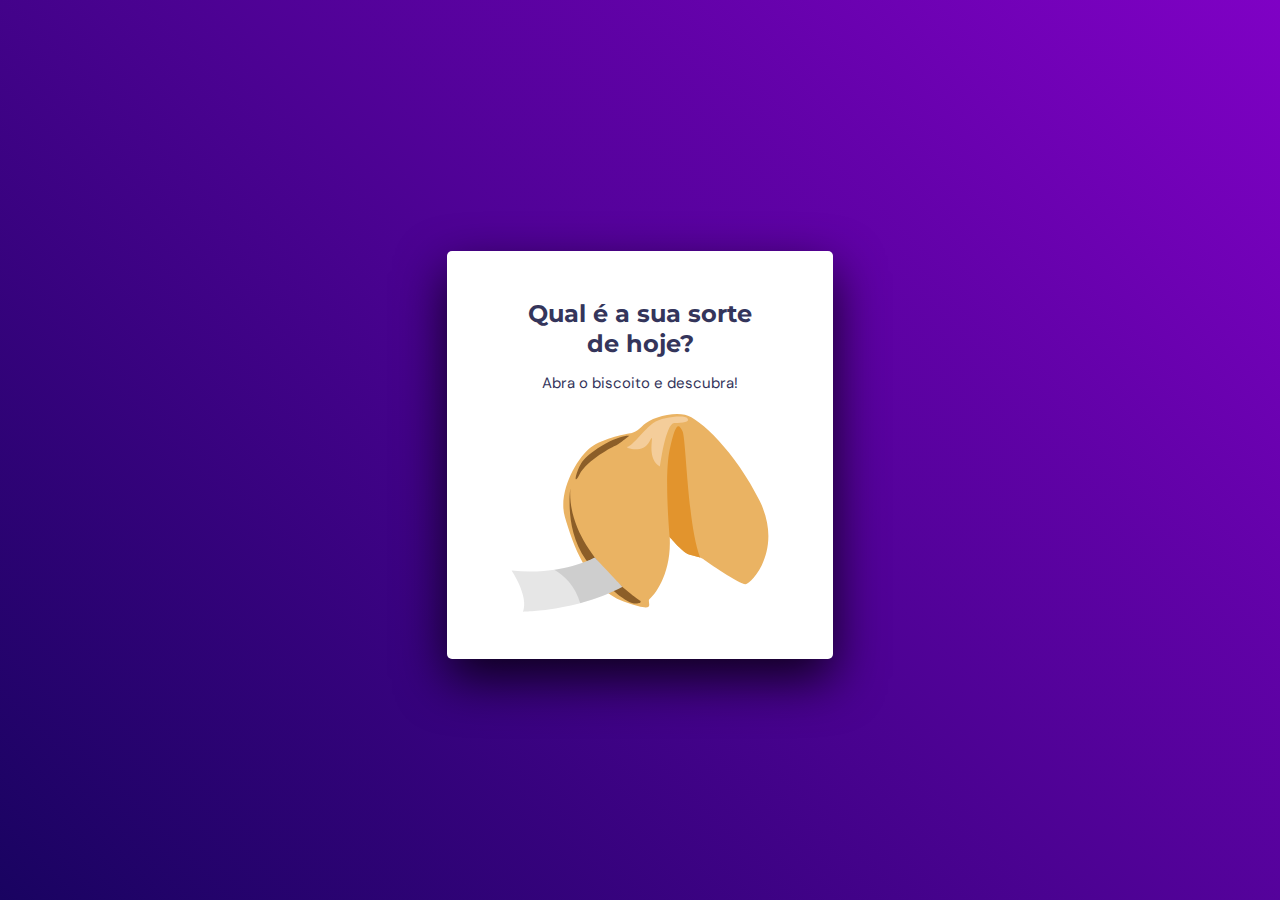
<file: biscoitoDaSorte/index.html>
<!DOCTYPE html>
<html lang="pt-br">
<head>
  <meta charset="UTF-8">
  <meta http-equiv="X-UA-Compatible" content="IE=edge">
  <meta name="viewport" content="width=device-width, initial-scale=1.0">
  <link rel="preconnect" href="https://fonts.googleapis.com">
  <link rel="preconnect" href="https://fonts.gstatic.com" crossorigin>
  <link href="https://fonts.googleapis.com/css2?family=DM+Sans:wght@400;700&family=Dancing+Script&family=Montserrat:wght@700&display=swap" rel="stylesheet">
  <link rel="stylesheet" href="estilos.css">
  <script src="main.js" defer></script>
  
  <title>Biscoito da Sorte</title>
</head>
<body>
  <main>
    <div class="caixa-principal">
      <h1>Qual é a sua sorte de hoje?</h1>
      <p class="p-legenda">Abra o biscoito e descubra!</p>
      <img class="img-biscoito" src="./assets/img-biscoito.svg" alt="Imagem do Biscoito">
    </div>

    <div class="caixa-principal-msg hide">
      <h1>Aqui está a sua sorte de hoje:</h1>
      <p class="p-msg">Texto da Mensagem</p>
      <img src="./assets/opened-cookie.svg" alt="Biscoito Aberto">
      <button class="btn-opencookies" type="button">Abrir outro biscoito</button>
    </div>

  </main>
  
</body>
</html>
</file>
<file: biscoitoDaSorte/estilos.css>
*{
  padding: 0;
  margin: 0;
  box-sizing: border-box;
}

:root {
  font-size: 62.5%;

}

body {
  font-size: 1.6rem;
  background: linear-gradient(45deg, #190361, #bb00ff);
  animation: gradient 10s ease infinite;
  background-size: 200%;
  min-height: 100vh;
  display: grid;
  place-content: center;

 
 
}

@keyframes gradient {
0% {
  background-position: 0% 50%;
}
50% {
  background-position: 100% 50%;
}
100% {
  background-position: 0% 50%;
}
}

main {
  background: #FFFFFF;
  box-shadow: 0rem 2rem 5rem rgba(0, 0, 0, 0.8);
  border-radius: 0.5rem;
  padding: 4.8rem 6.4rem;
  margin-top: 1rem;

  
}
.caixa-principal {
  max-width: 30rem;
  height: 31.2rem;
  display: grid;


}

.caixa-principal h1 {
  font-family: 'Montserrat', sans-serif;
  font-size: 2.4rem;
  line-height: 3rem;
  text-align: center;
  color: #34355B;
  font-weight: 700;
  max-width: 25.81rem;
}

.caixa-principal-msg h1 {
  font-family: 'Montserrat', sans-serif;
  font-size: 2.4rem;
  line-height: 3rem;
  text-align: center;
  color: #34355B;
  font-weight: 700;
  max-width: 29.7rem;

  
}

.p-legenda {
  margin-top: 1.4rem;
  margin-bottom: 2rem;
  font-family: 'DM Sans', sans-serif;
  color: #34355B;
  font-size: 1.5rem;
  text-align: center;
  line-height: 2rem;

}

.img-biscoito {
  place-self: center;
  animation: balancar;
  animation-duration: 100ms;
  animation-iteration-count: infinite;
  animation-direction: alternate-reverse;
  animation-fill-mode: forwards;
  animation-play-state: paused;
  cursor: pointer;

}

.img-biscoito:hover {
  animation-play-state: running;
}

@keyframes balancar {
  0% {
    transform: rotate(-2deg); 
  }
  100% {
    transform: rotate(2deg);
  }
}

.caixa-principal-msg {
  max-width: 30rem;
  min-height: 46.8rem;
  display: grid;
  place-items: center;
  gap: 1.7rem;
}
.p-msg {
  font-family: 'Dancing Script', cursive;
  font-weight: 400;
  line-height: 2.88rem;
  text-align: center;
  font-size: 2.4rem;
  box-shadow: 0.2rem 0.2rem 0.2rem rgba(85, 85, 85, 0.5);
  background: #E4EDF1;
  animation: msganimada;
  animation-duration: 1.2s;
  padding: 1rem;
  
}

@keyframes msganimada{
  0% {
    opacity: 0;
    transform: scale(0.5) translateY(20rem);
  }
  100% {
    opacity: 1;
    transform: scale(1) translateY(0);
  }

}

.btn-opencookies {
  color: #FFFFFF;
  background-color: #FF9500;
  font-family: 'DM Sans', sans-serif;
  font-size: 1.5rem;
  line-height: 2rem;
  font-weight: 700;
  text-align: center;
  padding: 1.6rem;
  border: none;
  border-radius: 0.4rem;
  cursor: pointer;
}
img {
  display: block;
  width: 100%;
}

.hide {
  display: none;
}

@media (min-width: 320px) and (max-width: 475px){

  main {
    padding: 4rem 2.5rem;
  }
}
</file>
